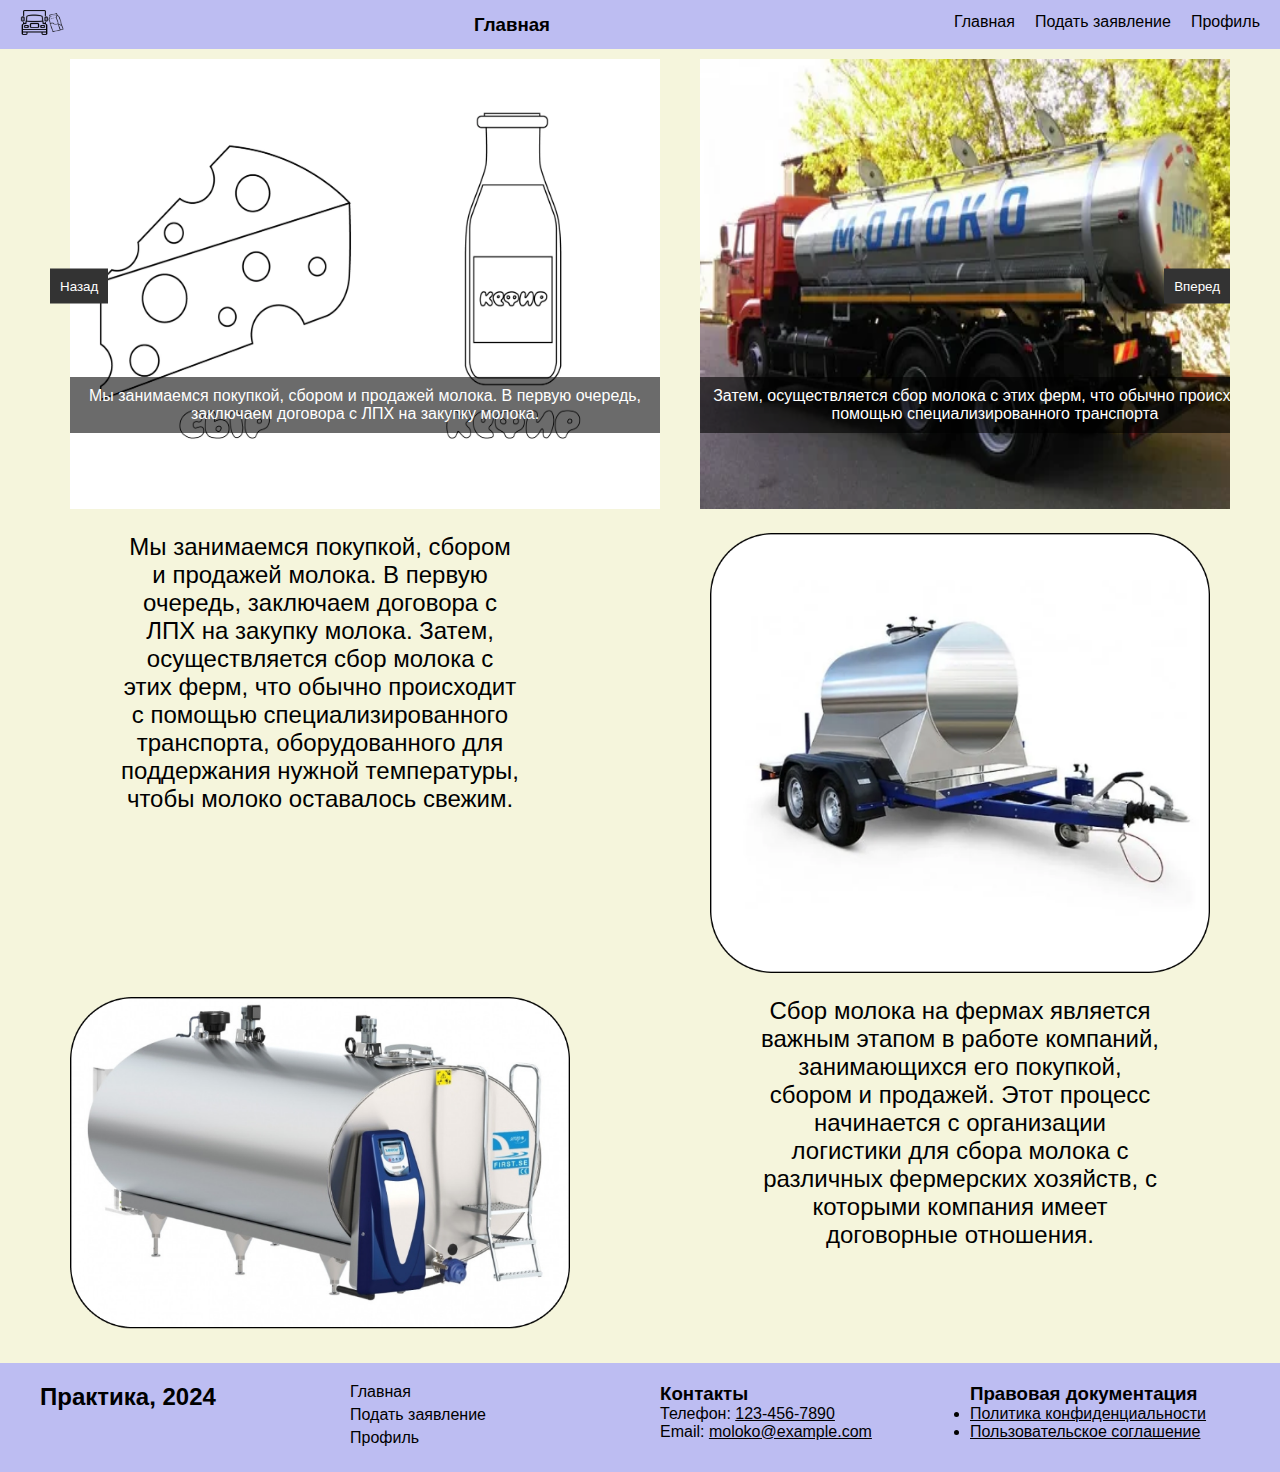
<file: index.html>
<!DOCTYPE html>
<html lang="en">
<head>
    <meta charset="UTF-8">
    <meta name="viewport" content="width=device-width, initial-scale=1.0">
    <title>Главная страница</title>
    <link rel="stylesheet" href="styles.css">
    <link rel="stylesheet" href="styles-main.css">
</head>
<body>
    <header>
        <a href="index.html"><img src="images/logo.png" alt=""></a>
        <h3>Главная</h3>
        <nav>
            <ul class="menu">
                <li><a href="index.html">Главная</a></li>
                <li><a href="send-req.html">Подать заявление</a></li>
                <li><a href="profile.html">Профиль</a></li>
            </ul>
        </nav>
    </header>
    <div class="slider">
        <div class="slides" style="display: block;">
            <div class="slide" style="width: 100%;">
                <img id="slide1" class="sl-im" src="images/slide1.png" alt="Изображение 1">
                <p id="sl-tx1"></p>
            </div>
            <div class="slide" style="width: 0px;">
                <img id="slide2" class="sl-im" src="images/slide2.png" alt="Изображение 2">
                <p id="sl-tx2"></p>
            </div>
        </div>
        <button class="btn-ch prev">Назад</button>
        <button class="btn-ch next">Вперед</button>
    </div>
    <div class="row">
        <div class="cell">
            <p>Мы занимаемся покупкой, сбором и продажей молока.
                В первую очередь, заключаем договора с ЛПХ на закупку молока. 
                Затем, осуществляется сбор молока с этих ферм, что обычно происходит с помощью специализированного транспорта, оборудованного для поддержания нужной температуры, чтобы молоко оставалось свежим.
                </p>
        </div>
        <div class="cell">
            <img src="images/mol.png" alt="">
        </div>
    </div>
    <div class="row">
        <div class="cell">
            <img src="images/mol2.png" alt="">
        </div>
        <div class="cell">
            <p>Сбор молока на фермах является важным этапом в работе компаний,
                 занимающихся его покупкой, сбором и продажей. Этот процесс 
                 начинается с организации логистики для сбора молока с различных 
                 фермерских хозяйств, с которыми компания имеет договорные отношения.
                </p>
        </div>
    </div>
    <footer class="site-footer">
        <div class="footer-column">
            <h2>Практика, 2024</h2>
        </div>
        <div class="footer-column">
            <nav>
                <ul>
                    <li><a href="index.html">Главная</a></li>
                    <li><a href="send-req.html">Подать заявление</a></li>
                    <li><a href="profile.html">Профиль</a></li>
                </ul>
            </nav>
        </div>
        <div class="footer-column">
            <h3>Контакты</h3>
            <p>Телефон: <a href="#">123-456-7890</a></p>
            <p>Email: <a href="#">moloko@example.com</a></p>
        </div>
        <div class="footer-column">
            <h3>Правовая документация</h3>
            <ul>
                <li><a href="#">Политика конфиденциальности</a></li>
                <li><a href="#">Пользовательское соглашение</a></li>
            </ul>
        </div>
    </footer>
    <script src="script-main.js"></script>
</body>
</html>
</file>
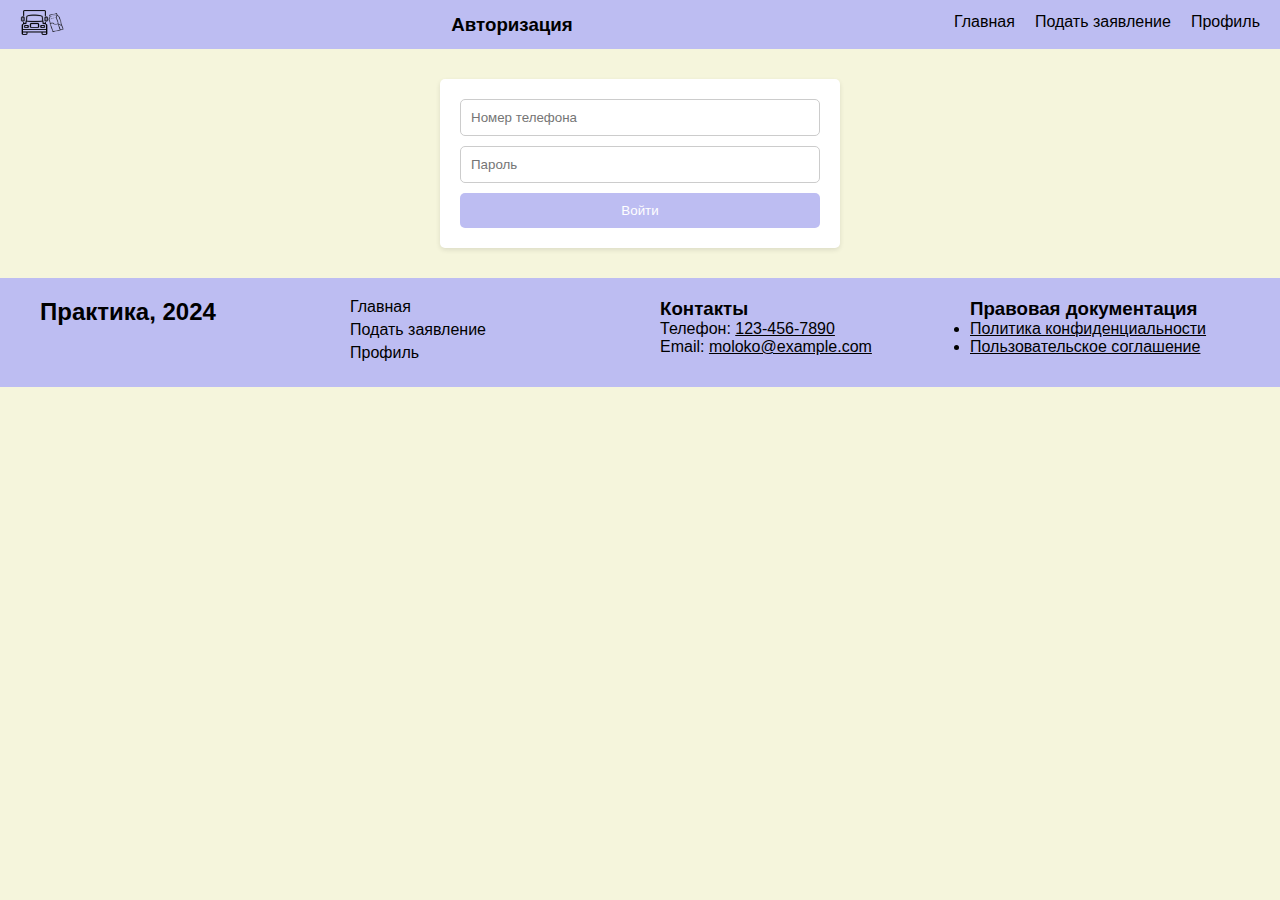
<file: auth.html>
<!DOCTYPE html>
<html lang="en">
<head>
    <meta charset="UTF-8">
    <meta name="viewport" content="width=device-width, initial-scale=1.0">
    <title>Авторизация</title>
    <link rel="stylesheet" href="styles.css">
    <link rel="stylesheet" href="styles-reg.css">
</head>
<body>
    <header>
        <a href="index.html"><img src="images/logo.png" alt=""></a>
        <h3>Авторизация</h3>
        <nav>
            <ul class="menu">
                <li><a href="index.html">Главная</a></li>
                <li><a href="send-req.html">Подать заявление</a></li>
                <li><a href="profile.html">Профиль</a></li>
            </ul>
        </nav>
    </header>
    <div class="center">
        <form id="authForm">
            <input type="tel" id="number" placeholder="Номер телефона" pattern="^((8|\+7)[\- ]?)?(\(?\d{3}\)?[\- ]?)?[\d\- ]{7,10}$" required="">
            <input type="password" id="password" placeholder="Пароль" required="">
            <button type="submit">Войти</button>
        </form>
    </div>
    <footer class="site-footer">
        <div class="footer-column">
            <h2>Практика, 2024</h2>
        </div>
        <div class="footer-column">
            <nav>
                <ul>
                    <li><a href="index.html">Главная</a></li>
                    <li><a href="send-req.html">Подать заявление</a></li>
                    <li><a href="profile.html">Профиль</a></li>
                </ul>
            </nav>
        </div>
        <div class="footer-column">
            <h3>Контакты</h3>
            <p>Телефон: <a href="#">123-456-7890</a></p>
            <p>Email: <a href="#">moloko@example.com</a></p>
        </div>
        <div class="footer-column">
            <h3>Правовая документация</h3>
            <ul>
                <li><a href="#">Политика конфиденциальности</a></li>
                <li><a href="#">Пользовательское соглашение</a></li>
            </ul>
        </div>
    </footer>
</body>
<script src="script-auth.js"></script>
</html>
</file>
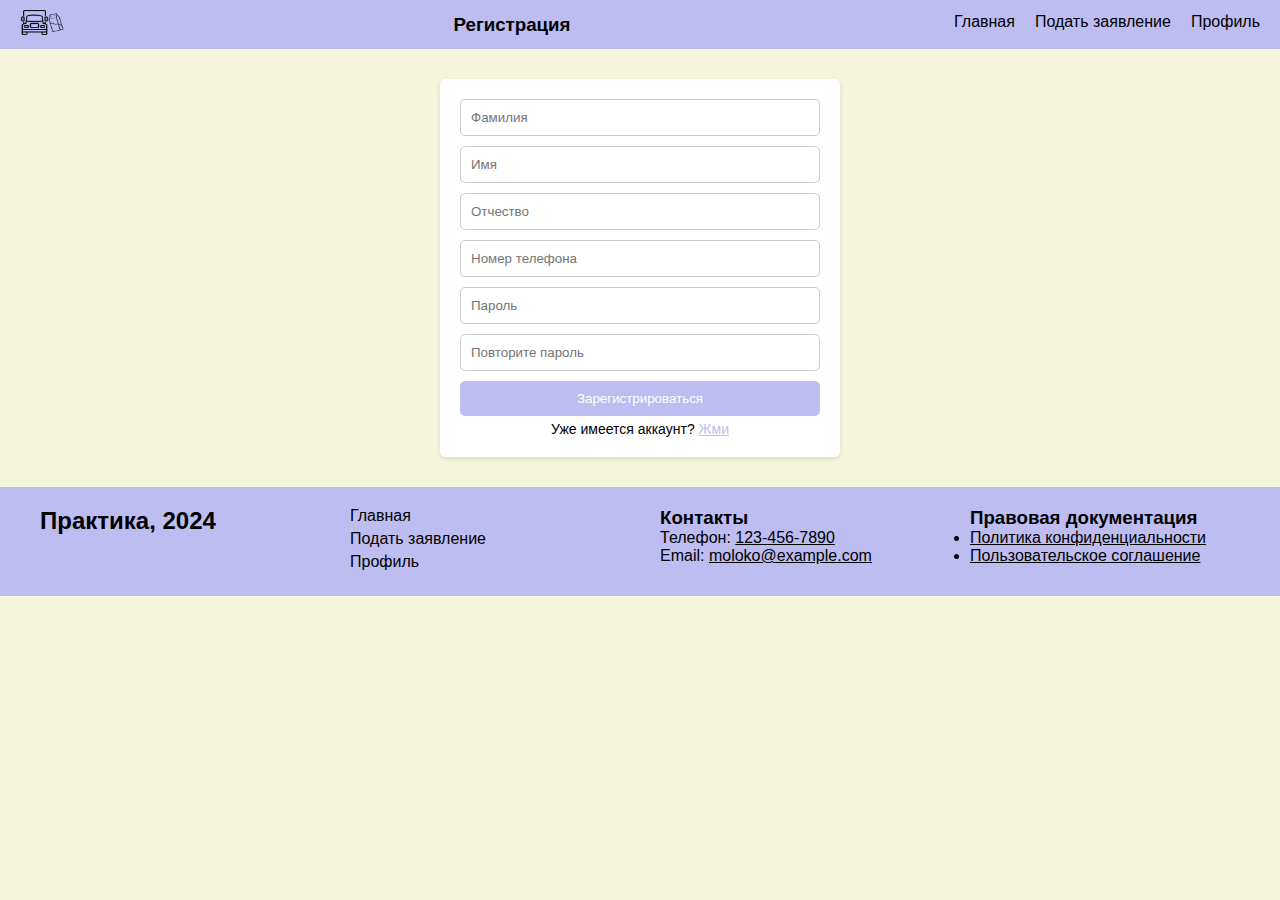
<file: profile.html>
<!DOCTYPE html>
<html lang="en">
<head>
    <meta charset="UTF-8">
    <meta name="viewport" content="width=device-width, initial-scale=1.0">
    <title>Профиль</title>
    <link rel="stylesheet" href="styles.css">
    <link rel="stylesheet" href="styles-profile.css">
</head>
<body>
    <header>
        <a href="index.html"><img src="images/logo.png" alt=""></a>
        <h3>Профиль</h3>
        <nav>
            <ul class="menu">
                <li><a href="index.html">Главная</a></li>
                <li><a href="send-req.html">Подать заявление</a></li>
                <li><a href="profile.html">Профиль</a></li>
            </ul>
        </nav>
    </header>
    <div class="center">
       <div>
        <h3 style="margin-top: 15px;">Личные данные</h3>
        <div id="personal" class="elem">
            <div class="row">
                <div class="column">
                    <p id="surname">Фамилия: Иванов</p>
                    <p id="name">Имя: Иван</p>
                    <p id="patronymic">Отчество Иванович</p>
                </div>
                <div class="column">
                    <p id="phone">Номер телефона: +79999999999</p>
                    <a href="#">Изменить</a>                        
                </div>
            </div>
            <button id="btn-out" type="button">Выйти из личного кабинета</button>
        </div>
       </div>
       <div id="history">
        <h3 style="margin-top: 15px;">История заявок</h3>
       </div>
    </div>
    <footer class="site-footer">
        <div class="footer-column">
            <h2>Практика, 2024</h2>
        </div>
        <div class="footer-column">
            <nav>
                <ul>
                    <li><a href="index.html">Главная</a></li>
                    <li><a href="send-req.html">Подать заявление</a></li>
                    <li><a href="profile.html">Профиль</a></li>
                </ul>
            </nav>
        </div>
        <div class="footer-column">
            <h3>Контакты</h3>
            <p>Телефон: <a href="#">123-456-7890</a></p>
            <p>Email: <a href="#">moloko@example.com</a></p>
        </div>
        <div class="footer-column">
            <h3>Правовая документация</h3>
            <ul>
                <li><a href="#">Политика конфиденциальности</a></li>
                <li><a href="#">Пользовательское соглашение</a></li>
            </ul>
        </div>
    </footer>
    <script src="script-profile.js"></script>
</body>
</html>
</file>
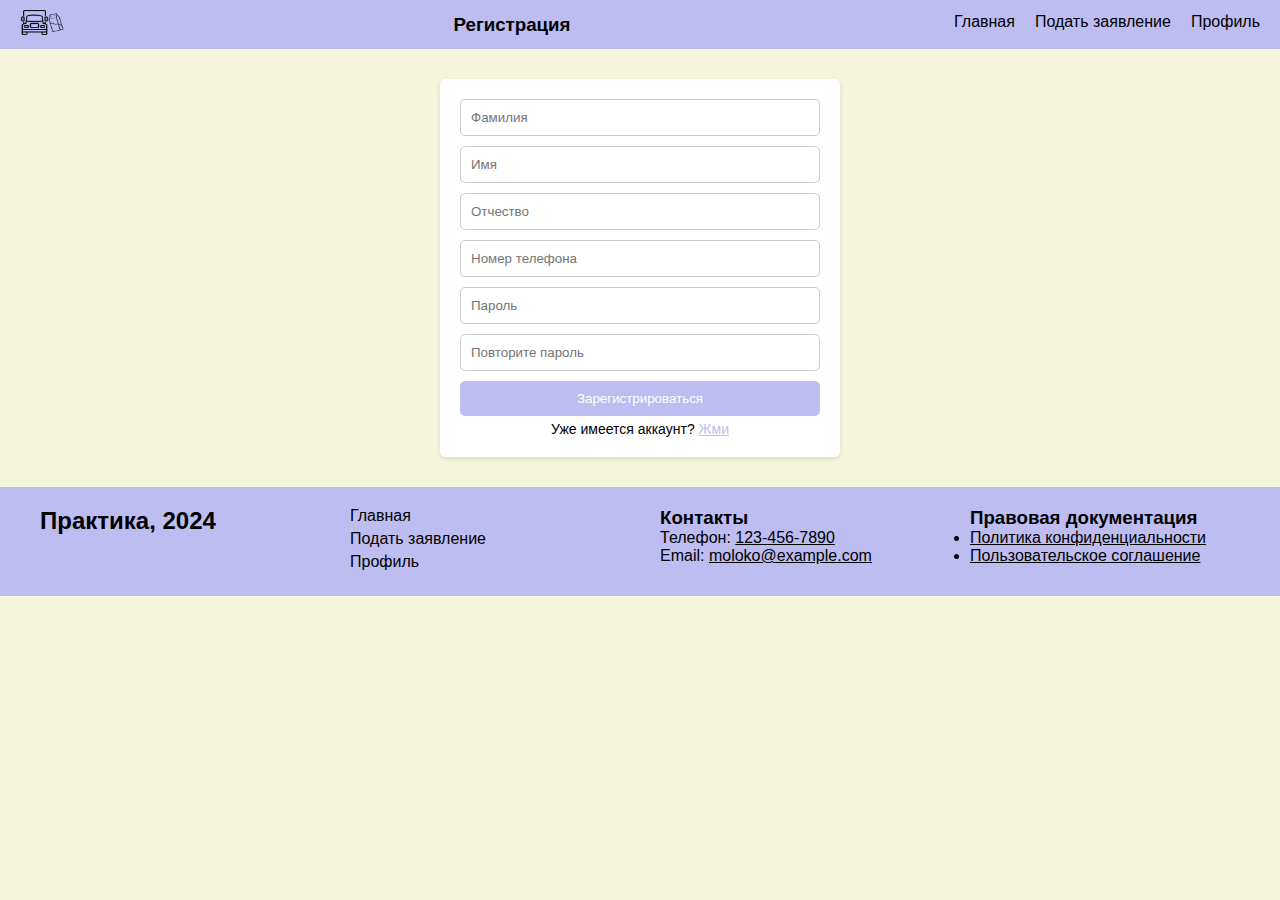
<file: registration.html>
<!DOCTYPE html>
<html lang="en">
<head>
    <meta charset="UTF-8">
    <meta name="viewport" content="width=device-width, initial-scale=1.0">
    <title>Регистрация</title>
    <link rel="stylesheet" href="styles.css">
    <link rel="stylesheet" href="styles-reg.css">
</head>
<body>
    <header>
        <a href="index.html"><img src="images/logo.png" alt=""></a>
        <h3>Регистрация</h3>
        <nav>
            <ul class="menu">
                <li><a href="index.html">Главная</a></li>
                <li><a href="send-req.html">Подать заявление</a></li>
                <li><a href="profile.html">Профиль</a></li>
            </ul>
        </nav>
    </header>
    <div class="center">
        <form id="registrationForm">
            <input type="text" id="surmame" placeholder="Фамилия" required="">
            <input type="text" id="name" placeholder="Имя" required="">
            <input type="text" id="patronymic" placeholder="Отчество" required="">
            <input type="tel" id="number" placeholder="Номер телефона" pattern="^((8|\+7)[\- ]?)?(\(?\d{3}\)?[\- ]?)?[\d\- ]{7,10}$" required="">
            <input type="password" id="password" placeholder="Пароль" required="">
            <input type="password" id="confirmPassword" placeholder="Повторите пароль" required="">
            <button type="submit">Зарегистрироваться</button>
            <p>Уже имеется аккаунт? <a class="form-a" href="auth.html">Жми</a></p>
        </form>
    </div>
    <footer class="site-footer">
        <div class="footer-column">
            <h2>Практика, 2024</h2>
        </div>
        <div class="footer-column">
            <nav>
                <ul>
                    <li><a href="index.html">Главная</a></li>
                    <li><a href="send-req.html">Подать заявление</a></li>
                    <li><a href="profile.html">Профиль</a></li>
                </ul>
            </nav>
        </div>
        <div class="footer-column">
            <h3>Контакты</h3>
            <p>Телефон: <a href="#">123-456-7890</a></p>
            <p>Email: <a href="#">moloko@example.com</a></p>
        </div>
        <div class="footer-column">
            <h3>Правовая документация</h3>
            <ul>
                <li><a href="#">Политика конфиденциальности</a></li>
                <li><a href="#">Пользовательское соглашение</a></li>
            </ul>
        </div>
    </footer>
</body>
<script src="script-reg.js"></script>
</html>
</file>
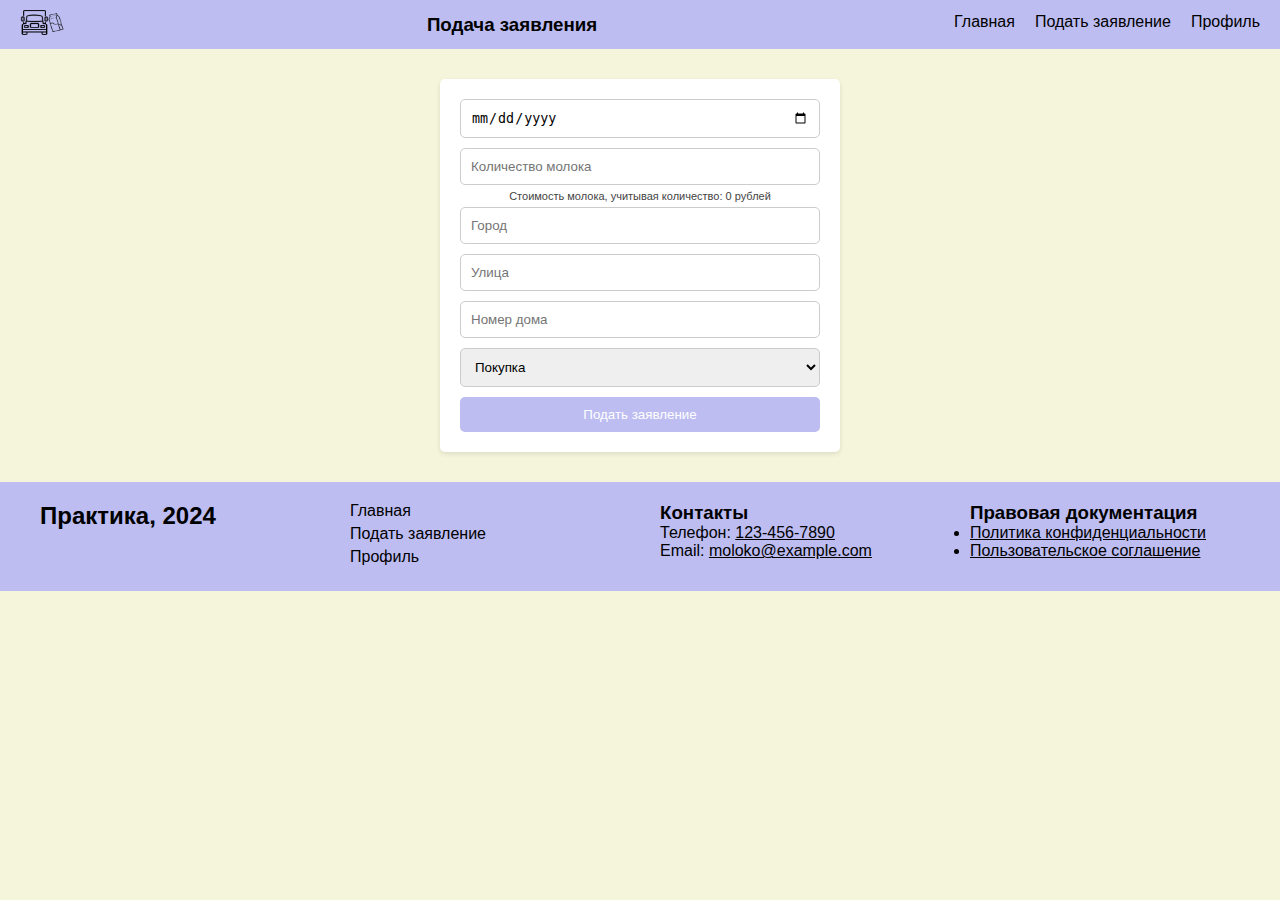
<file: send-req.html>
<!DOCTYPE html>
<html lang="en">
<head>
    <meta charset="UTF-8">
    <meta name="viewport" content="width=device-width, initial-scale=1.0">
    <title>Подача заявления</title>
    <link rel="stylesheet" href="styles.css">
    <link rel="stylesheet" href="styles-reg.css">
</head>
<body>
    <header>
        <a href="index.html"><img src="images/logo.png" alt=""></a>
        <h3>Подача заявления</h3>
        <nav>
            <ul class="menu">
                <li><a href="index.html">Главная</a></li>
                <li><a href="send-req.html">Подать заявление</a></li>
                <li><a href="profile.html">Профиль</a></li>
            </ul>
        </nav>
    </header>
    <div class="center">
        <form id="sendReqForm">
            <input id="date" type="date" placeholder="Дата" required>
            <input id="amount" min="10" type="number" placeholder="Количество молока"
                style="margin-bottom: 0px;" required>
            <p style="font-size: 11px; color: #444444;" id="costСalculation">
                Стоимость молока, учитывая количество: 0 рублей</p>
            <input id="city" type="text" placeholder="Город"
                style="margin-top: 5px;" required>
            <input id="street" type="text" placeholder="Улица" required>
            <input id="houseNumber" type="number" placeholder="Номер дома" required>
            <select id="selectType">
                <option value="req1">Покупка</option>
                <option value="req2">Продажа</option> 
              </select>
            <button id="send" type="button">Подать заявление</button>
        </form>
    </div>
    <footer class="site-footer">
        <div class="footer-column">
            <h2>Практика, 2024</h2>
        </div>
        <div class="footer-column">
            <nav>
                <ul>
                    <li><a href="index.html">Главная</a></li>
                    <li><a href="send-req.html">Подать заявление</a></li>
                    <li><a href="profile.html">Профиль</a></li>
                </ul>
            </nav>
        </div>
        <div class="footer-column">
            <h3>Контакты</h3>
            <p>Телефон: <a href="#">123-456-7890</a></p>
            <p>Email: <a href="#">moloko@example.com</a></p>
        </div>
        <div class="footer-column">
            <h3>Правовая документация</h3>
            <ul>
                <li><a href="#">Политика конфиденциальности</a></li>
                <li><a href="#">Пользовательское соглашение</a></li>
            </ul>
        </div>
    </footer>
<script src="script-req.js"></script>
</body>
</html>
</file>
<file: styles.css>
body {
    padding: 0;
    margin: 0;
    font-family: Arial, sans-serif;
    background-color: #F5F5DC;
    justify-content: center;
    align-items: center;
}

* {
    padding: 0;
    margin: 0;
    -webkit-box-sizing: border-box;
    box-sizing: border-box;
}

header {
    display: flex;
    justify-content: space-between;
    align-items: center;
    background-color: #BDBDF2;
    padding: 10px 20px;
}

header img {
    width: 50px;
    height: 25px;
}

h3 {
    margin: 0;
    color: black;
}

nav {
    order: 1; 
}

.menu {
    list-style-type: none;
    margin: 0;
    padding: 0;
    display: flex;
}

.menu li {
    margin-left: 20px; 
}

.menu li:first-child {
    margin-left: 0;
}

.menu a {
    color: black;
    text-decoration: none;
}

@media (max-width: 770px) {
    header {
        flex-direction: column;
        align-items: flex-start;
    }

    nav {
        order: 0;
    }

    .menu {
        flex-direction: column;
    }

    .menu li {
        margin-left: 0;
        margin-top: 10px;
    }
}

.site-footer {
    margin-top: 30px;
    background-color: #BDBDF2;
    padding: 10px;
    padding-left: 30px;
    display: flex;
    flex-wrap: wrap;
    justify-content: space-around;
}

.footer-column {
    flex: 1;
    margin: 10px;
    color: #000;
}

nav ul {
    list-style-type: none;
    padding: 0;
}

nav ul li {
    margin-bottom: 5px;
}

nav ul li a {
    color: #000;
    text-decoration: none;
}

ul li a {
    color: #000;
}

p a {
    color: #000;
}

@media screen and (max-width: 770px) {
    .site-footer {
        flex-direction: column;
        text-align: center;
    }

    .footer-column {
        margin: 10px 0;
    }
}

@media screen and (max-width: 540px) {
    .site-footer {
        flex-direction: column;
        text-align: center;
    }

    .footer-column {
        margin: 15px 0;
    }
}
</file>
<file: styles-main.css>
.row {
    margin-top: 20px;
    display: flex;
}

.cell {
    justify-content: center;
    align-items: center;
    flex: 0 0 50%;
    text-align: center;
}

.cell p {
    margin: auto;
    width: 400px;
    font-size: 24px;
}

.cell img {
    width: 500px;
}
.slider {
  margin: 10px 50px;
  position: relative;
  overflow: hidden;
}

.slides {
  display: flex;
}

.slide {
  flex: 0 0 50%;
  position: relative;
  margin: 0 20px;
}
@media (max-width: 770px) {
  .row {
    flex-direction: column;
  }

  .cell p {
    font-size: 18px;
    width: 300px;
  }

  .cell img {
    width: 300px;
    margin: 10px 0;
  }

  .sl-im {
    height: auto;
  }

}

.sl-im {
  width: 100%;
  height: 450px;
}

.btn-ch{
  position: absolute;
  top: 50%;
  transform: translateY(-50%);
  padding: 10px;
  background-color: #333;
  color: white;
    border: none;
    cursor: pointer;
}

.prev {
    left: 0;
}

.next {
    right: 0;
}

.slide p {
  color: white;
  position: absolute;
  top: 70%;
  background: #00000094;
  padding: 10px;
  text-align: center;
}

@media (max-width: 1000px) {
  .slide p {
      position: absolute;
      top: 60%;
  }
}

@media (max-width: 770px) {
  .slide p {
      position: absolute;
  }
}

@media (max-width: 430px) {
  .slide p {
      font-size: 14px;
      position: absolute;
      top: 60%;
  }
}

@media (max-width: 330px) {
  .slide p {
      position: absolute;
      top: 60%;
  }
}
</file>
<file: styles-reg.css>
form {
    margin-top: 30px;
    background-color: #fff;
    padding: 20px;
    border-radius: 5px;
    box-shadow: 0 2px 5px rgba(0, 0, 0, 0.1);
    width: 100%;
    max-width: 400px;
}

input {
    width: 100%;
    padding: 10px;
    margin-bottom: 10px;
    border: 1px solid #ccc;
    border-radius: 5px;
}

select {
    width: 100%;
    padding: 10px;
    margin-bottom: 10px;
    border: 1px solid #ccc;
    border-radius: 5px;
}

button {
    width: 100%;
    padding: 10px;
    background-color: #BDBDF2;
    color: #fff;
    border: none;
    border-radius: 5px;
    cursor: pointer;
}

.center {
    display: flex;
    justify-content: center;
    align-items: center;
}

.form-a {
    color: #BDBDF2;
}

form p {
    margin-top: 5px;
    text-align: center;
    font-size: 14px;
}
</file>
<file: styles-profile.css>
.center {
    display: flex;
    justify-content: center;
    align-items: center;
    flex-direction: column;
}

.elem {
    background-color: #fff;
    border-radius: 20px;
    /* text-align: center; */
    margin: 20px auto;
    margin-right: 30px;
    margin-top: 5px;
    text-align: center;
}

button {
    margin-top: 20px;
    width: 40%;
    padding: 10px;
    background-color: #BDBDF2;
    color: #000;
    border: none;
    border-radius: 5px;
    cursor: pointer;
    margin-bottom: 10px;
}

.row {
    display: flex;
}
.column {
    display: flex;
    flex-direction: column;
    width: 50%;
    justify-content: space-between;
}

.column p {
    margin-top: 15px;
    margin-left: 15px;
}

.p-elem {
    margin-top: 15px;
    margin-left: 15px;
}

@media (max-width: 768px) {
    .row {
        flex-direction: column;
        text-align: center;
        justify-content: center;
        /* margin-right: -50%; */
        /* margin-left: 20%; */
    }

    .column {
        width: 100%;
    }
    .elem {
        margin-right: 0;
    }
}

@media (max-width: 360px) {
    button {
        font-size: 10px;
    }
}
</file>
